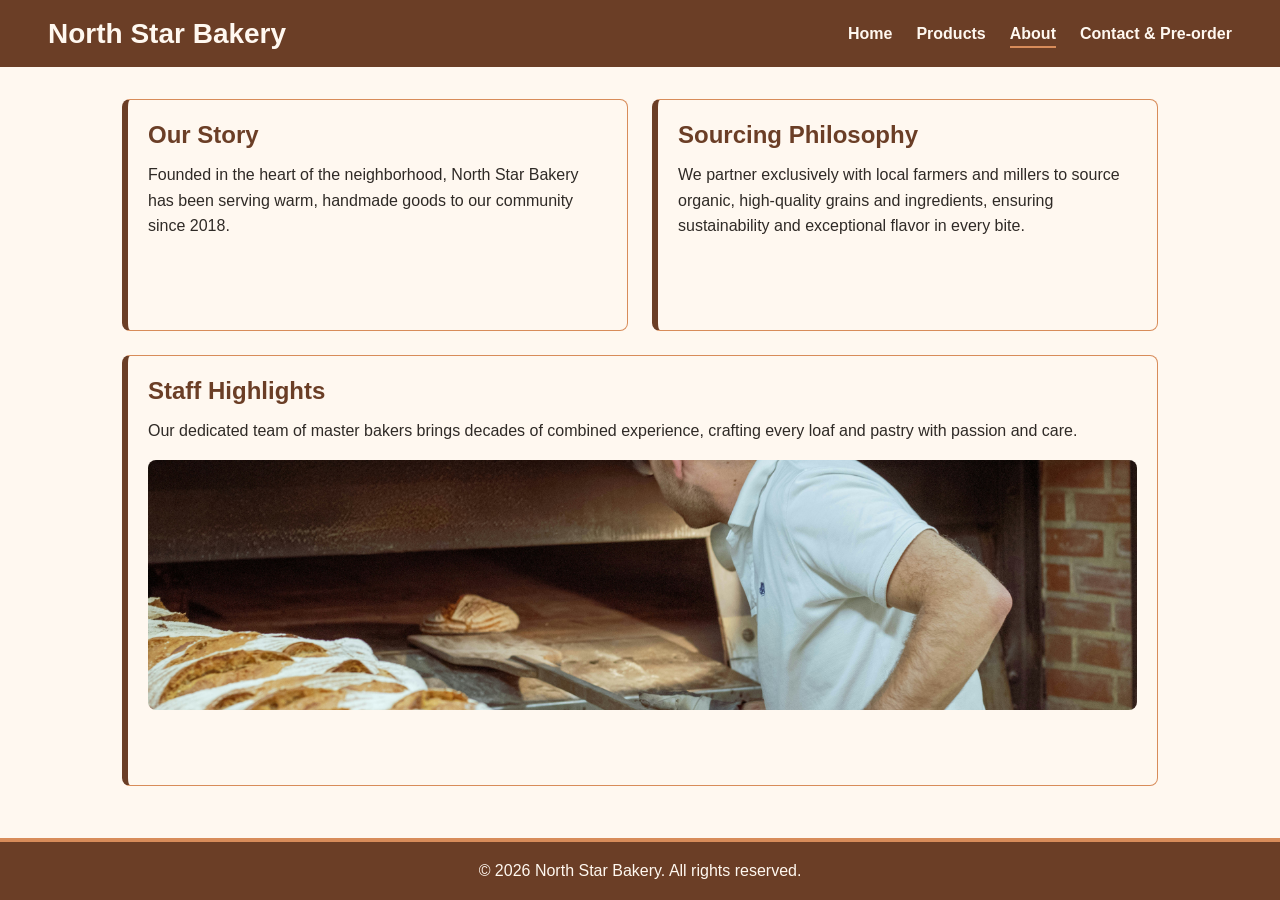
<file: about.html>
<!doctype html>
<html lang="en">
  <head>
    <meta charset="UTF-8" />
    <meta name="viewport" content="width=device-width, initial-scale=1.0" />
    <title>North Star Bakery - About Us</title>
    <link rel="stylesheet" href="style.css" />
  </head>
  <body>
    <header>
      <h1>North Star Bakery</h1>
      <nav>
        <ul>
          <li><a href="index.html">Home</a></li>
          <li><a href="products.html">Products</a></li>
          <li><a href="about.html" class="active">About</a></li>
          <li><a href="contact.html">Contact & Pre-order</a></li>
        </ul>
      </nav>
    </header>

    <main>
      <section class="card">
        <h2>Our Story</h2>
        <p>
          Founded in the heart of the neighborhood, North Star Bakery has been
          serving warm, handmade goods to our community since 2018.
        </p>
      </section>

      <section class="card">
        <h2>Sourcing Philosophy</h2>
        <p>
          We partner exclusively with local farmers and millers to source
          organic, high-quality grains and ingredients, ensuring sustainability
          and exceptional flavor in every bite.
        </p>
      </section>

      <section class="card">
        <h2>Staff Highlights</h2>
        <p>
          Our dedicated team of master bakers brings decades of combined
          experience, crafting every loaf and pastry with passion and care.
        </p>
        <img
          src="images/Staff_Highlights.jpg"
          alt="Dedicated team of bakers at North Star Bakery"
          class="card-img"
        />
      </section>
    </main>

    <footer>
      <p>&copy; 2026 North Star Bakery. All rights reserved.</p>
    </footer>
  </body>
</html>
</file>
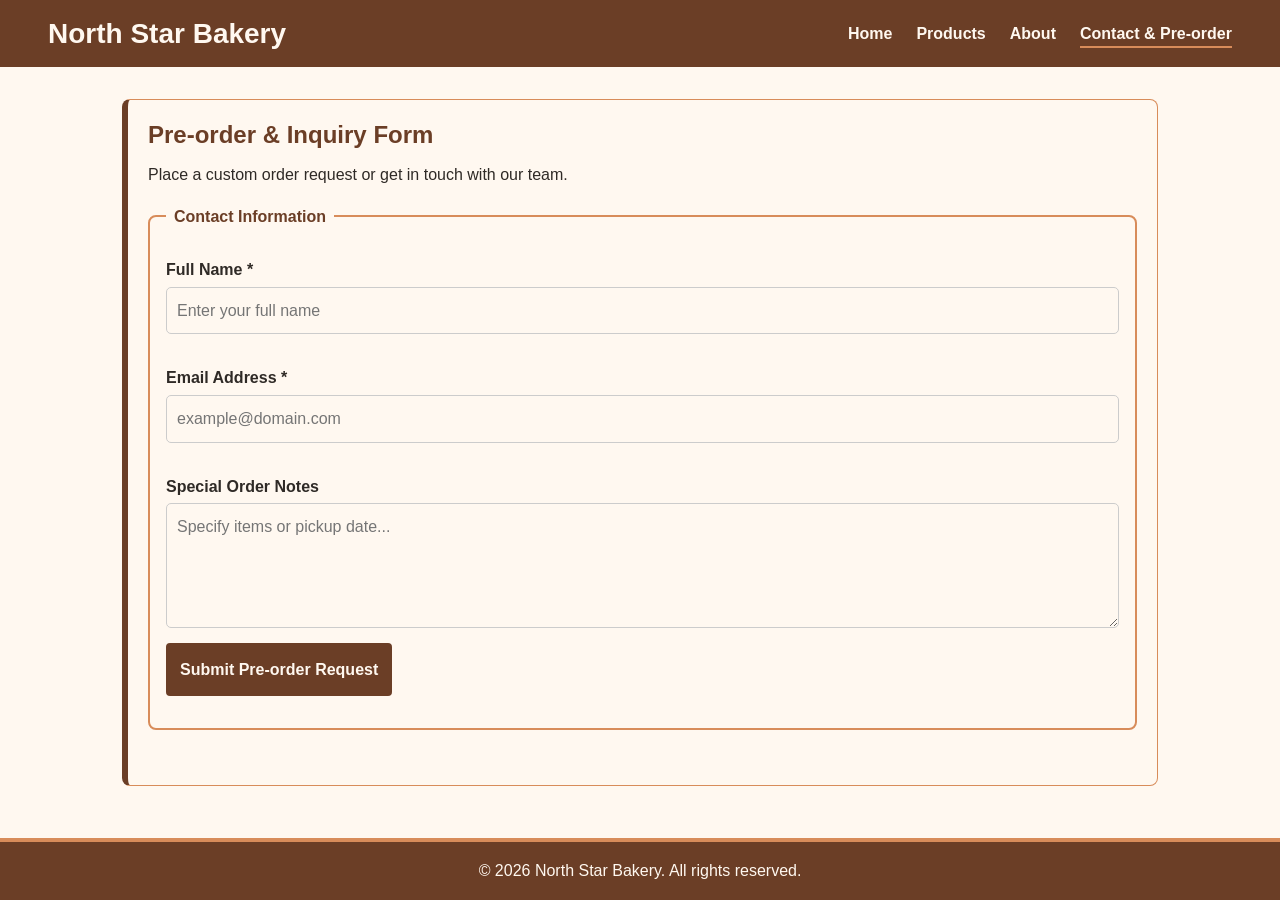
<file: contact.html>
<!doctype html>
<html lang="en">
  <head>
    <meta charset="UTF-8" />
    <meta name="viewport" content="width=device-width, initial-scale=1.0" />
    <title>North Star Bakery - Contact & Pre-order</title>
    <link rel="stylesheet" href="style.css" />
  </head>
  <body>
    <header>
      <h1>North Star Bakery</h1>
      <nav>
        <ul>
          <li><a href="index.html">Home</a></li>
          <li><a href="products.html">Products</a></li>
          <li><a href="about.html">About</a></li>
          <li><a href="contact.html" class="active">Contact & Pre-order</a></li>
        </ul>
      </nav>
    </header>

    <main>
      <section class="card">
        <h2>Pre-order & Inquiry Form</h2>
        <p>Place a custom order request or get in touch with our team.</p>

        <form id="preorder-form" novalidate>
          <fieldset>
            <legend>Contact Information</legend>

            <div class="form-group">
              <label for="name">Full Name *</label>
              <input
                type="text"
                id="name"
                name="name"
                placeholder="Enter your full name"
              />
              <span class="error-msg" id="name-error"></span>
            </div>

            <div class="form-group">
              <label for="email">Email Address *</label>
              <input
                type="email"
                id="email"
                name="email"
                placeholder="example@domain.com"
              />
              <span class="error-msg" id="email-error"></span>
            </div>

            <div class="form-group">
              <label for="notes">Special Order Notes</label>
              <textarea
                id="notes"
                name="notes"
                rows="4"
                placeholder="Specify items or pickup date..."
              ></textarea>
            </div>

            <button type="submit" class="submit-btn">
              Submit Pre-order Request
            </button>
            <p class="success-msg" id="form-success"></p>
          </fieldset>
        </form>
      </section>
    </main>

    <footer>
      <p>&copy; 2026 North Star Bakery. All rights reserved.</p>
    </footer>

    <script src="script.js"></script>
  </body>
</html>
</file>
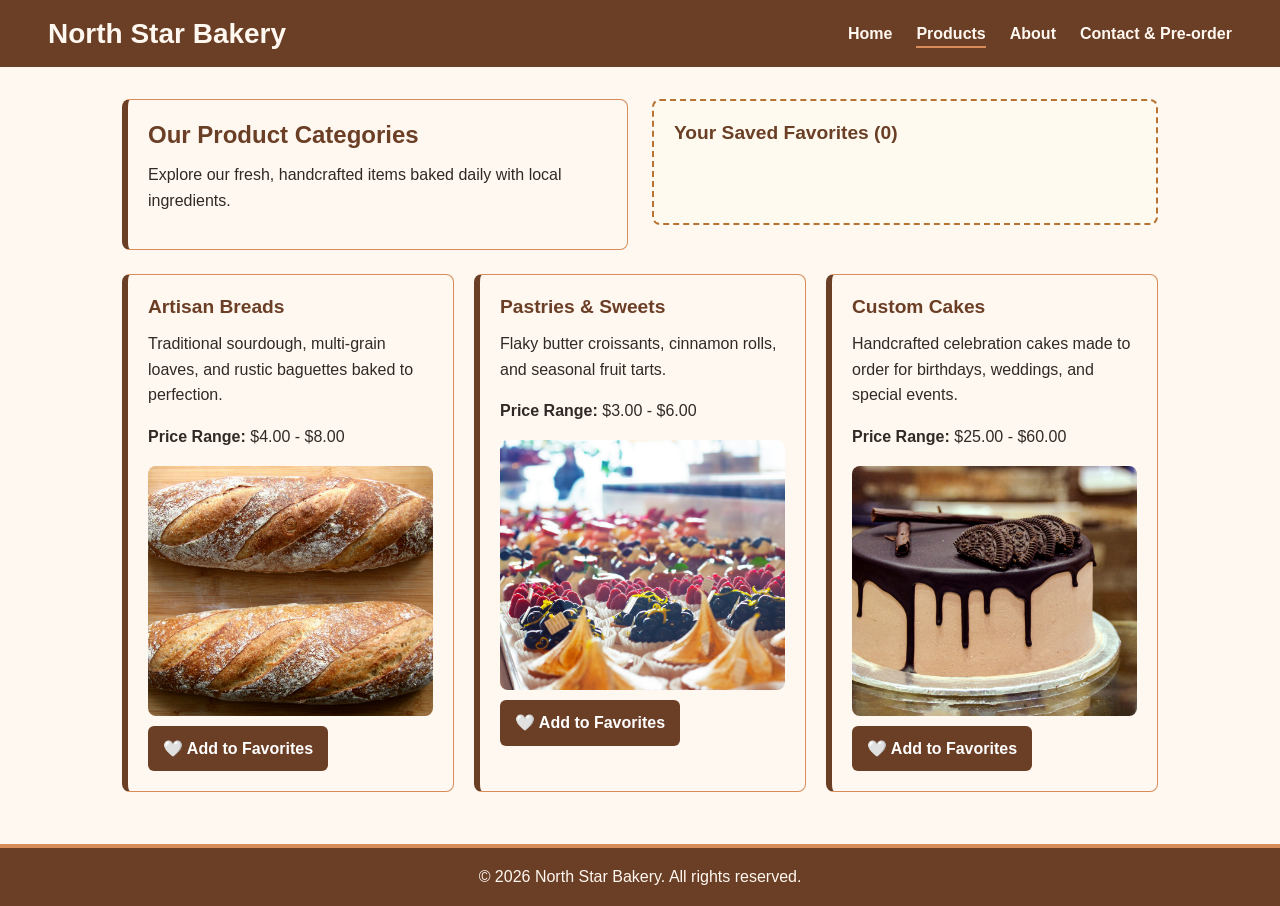
<file: products.html>
<!doctype html>
<html lang="en">
  <head>
    <meta charset="UTF-8" />
    <meta name="viewport" content="width=device-width, initial-scale=1.0" />
    <title>North Star Bakery - Products</title>
    <link rel="stylesheet" href="style.css" />
  </head>
  <body>
    <header>
      <h1>North Star Bakery</h1>
      <nav>
        <ul>
          <li><a href="index.html">Home</a></li>
          <li><a href="products.html" class="active">Products</a></li>
          <li><a href="about.html">About</a></li>
          <li><a href="contact.html">Contact & Pre-order</a></li>
        </ul>
      </nav>
    </header>

    <main>
      <section>
        <h2>Our Product Categories</h2>
        <p>
          Explore our fresh, handcrafted items baked daily with local
          ingredients.
        </p>
      </section>

      <!-- Widget: Favorite Items Tracker (Interactive Feature) -->
      <section class="card favorites-widget">
        <h3>Your Saved Favorites (<span id="favorites-count">0</span>)</h3>
        <ul id="favorites-list">
          <!-- Dynamically updated by script.js -->
        </ul>
      </section>

      <div class="card-grid">
        <section class="card">
          <h3>Artisan Breads</h3>
          <p>
            Traditional sourdough, multi-grain loaves, and rustic baguettes
            baked to perfection.
          </p>
          <p><strong>Price Range:</strong> $4.00 - $8.00</p>
          <img
            src="images/bakery-bread.jpg"
            alt="Assorted artisan breads"
            class="card-img"
          />
          <button type="button" class="fav-btn" data-product="Artisan Breads">
            🤍 Add to Favorites
          </button>
        </section>

        <section class="card">
          <h3>Pastries & Sweets</h3>
          <p>
            Flaky butter croissants, cinnamon rolls, and seasonal fruit tarts.
          </p>
          <p><strong>Price Range:</strong> $3.00 - $6.00</p>
          <img
            src="images/Pastries_Sweets.jpg"
            alt="Freshly baked pastries"
            class="card-img"
          />
          <button
            type="button"
            class="fav-btn"
            data-product="Pastries & Sweets"
          >
            🤍 Add to Favorites
          </button>
        </section>

        <section class="card">
          <h3>Custom Cakes</h3>
          <p>
            Handcrafted celebration cakes made to order for birthdays, weddings,
            and special events.
          </p>
          <p><strong>Price Range:</strong> $25.00 - $60.00</p>
          <img
            src="images/Custom_Cakes.jpg"
            alt="Handcrafted celebration cakes"
            class="card-img"
          />
          <button type="button" class="fav-btn" data-product="Custom Cakes">
            🤍 Add to Favorites
          </button>
        </section>
      </div>
    </main>

    <footer>
      <p>&copy; 2026 North Star Bakery. All rights reserved.</p>
    </footer>

    <script src="script.js"></script>
  </body>
</html>
</file>
<file: style.css>
/* ==========================================================
   North Star Bakery - Design System
   Colors (4): cream #FFF8F0, brown #6B3E26, peach #D88C5A, charcoal #2F2A26
   Font (1 family): Segoe UI stack
   Approach: mobile-first, Flexbox, one media query at 768px
   ========================================================== */

:root {
  --cream: #FFF8F0;
  --brown: #6B3E26;
  --peach: #D88C5A;
  --charcoal: #2F2A26;
  --radius: 8px;
}

/* ---------- Base ---------- */
* { box-sizing: border-box; }

body {
  font-family: 'Segoe UI', Tahoma, Geneva, Verdana, sans-serif;
  margin: 0;
  background-color: var(--cream);
  color: var(--charcoal);
  line-height: 1.6;
  min-height: 100vh;
  display: flex;
  flex-direction: column;
}

h1, h2, h3 { color: var(--brown); line-height: 1.25; margin: 0 0 0.75rem; }
h1 { font-size: 1.75rem; color: var(--cream); margin: 0; }
h2 { font-size: 1.5rem; }
h3 { font-size: 1.2rem; }
p  { margin: 0 0 1rem; }

a { color: var(--brown); }

:focus-visible { outline: 3px solid var(--peach); outline-offset: 2px; }

/* ---------- Header & navigation (mobile first) ---------- */
header {
  background-color: var(--brown);
  color: var(--cream);
  padding: 1rem;
  display: flex;
  flex-direction: column;
  align-items: center;
  text-align: center;
  gap: 0.5rem;
}

nav ul {
  list-style: none;
  padding: 0;
  margin: 0;
  display: flex;
  flex-direction: column;
  gap: 0.5rem;
}

nav a {
  color: var(--cream);
  text-decoration: none;
  font-weight: bold;
  padding: 0.25rem 0;
  border-bottom: 2px solid transparent;
}

nav a:hover,
nav a.active { border-bottom-color: var(--peach); }

/* ---------- Main layout ---------- */
main {
  flex: 1;
  padding: 1.25rem;
  display: flex;
  flex-direction: column;
  gap: 1.25rem;
  width: 100%;
  max-width: 1100px;
  margin: 0 auto;
}

section {
  background: var(--cream);
  border: 1px solid var(--peach);
  border-left: 6px solid var(--brown);
  border-radius: var(--radius);
  padding: 1.25rem;
}

.card-grid {
  display: flex;
  flex-direction: column;
  gap: 1.25rem;
}

.card-grid .card { flex: 1; }

/* ---------- Images & media ---------- */
img { max-width: 100%; height: auto; border-radius: var(--radius); }

.card-img,
main section img {
  width: 100%;
  height: 250px;
  object-fit: cover;
  display: block;
}

figure { margin: 0; }

figcaption {
  margin-top: 0.5rem;
  font-size: 0.9rem;
  font-style: italic;
  text-align: center;
  color: var(--brown);
}

audio { width: 100%; margin-bottom: 0.75rem; }

.fallback-text { font-size: 0.95rem; }

/* ---------- Forms ---------- */
form { display: flex; flex-direction: column; gap: 1rem; }

fieldset {
  border: 2px solid var(--peach);
  border-radius: var(--radius);
  padding: 1rem;
  margin: 0;
}

legend { font-weight: bold; color: var(--brown); padding: 0 0.5rem; }

label { display: block; margin: 0.75rem 0 0.25rem; font-weight: 600; }

input, select, textarea {
  width: 100%;
  padding: 0.5rem;
  font: inherit;
  color: var(--charcoal);
  background: var(--cream);
  border: 1px solid var(--brown);
  border-radius: 4px;
}

button {
  background-color: var(--brown);
  color: var(--cream);
  padding: 0.75rem;
  border: 2px solid var(--brown);
  border-radius: 4px;
  font: inherit;
  font-weight: bold;
  cursor: pointer;
}

button:hover { background-color: var(--charcoal); border-color: var(--charcoal); }

.form-page { max-width: 640px; }

/* ---------- Interactive Features & Validation Styles ---------- */
.fav-btn {
  background-color: #6b3e26;
  color: #ffffff;
  border: none;
  padding: 10px 15px;
  border-radius: 6px;
  cursor: pointer;
  margin-top: 10px;
  font-weight: bold;
  transition: background-color 0.3s;
}

.fav-btn:hover {
  background-color: #8c5332;
}

.fav-btn.saved {
  background-color: #276749;
}

.favorites-widget {
  background-color: #fffaf0;
  border: 2px dashed #b87333;
  margin-bottom: 25px;
}

.favorites-widget ul {
  list-style: none;
  padding-left: 0;
}

.favorites-widget li {
  padding: 5px 0;
  font-size: 1.05rem;
}

.form-group {
  margin-bottom: 15px;
  display: flex;
  flex-direction: column;
}

.form-group input, .form-group textarea {
  padding: 10px;
  border: 1px solid #ccc;
  border-radius: 5px;
  font-size: 1rem;
}

.error-msg {
  color: #c53030;
  font-size: 0.9rem;
  margin-top: 4px;
  font-weight: bold;
}

.success-msg {
  color: #276749;
  font-size: 1.1rem;
  font-weight: bold;
  margin-top: 15px;
}

/* ---------- Footer ---------- */
footer {
  background-color: var(--brown);
  color: var(--cream);
  text-align: center;
  padding: 1rem;
  margin-top: 1.25rem;
  border-top: 4px solid var(--peach);
}

footer p { margin: 0; }

/* ==========================================================
   Larger screens (tablet / desktop)
   ========================================================== */
@media (min-width: 768px) {
  header {
    flex-direction: row;
    justify-content: space-between;
    padding: 1rem 3rem;
  }

  nav ul { flex-direction: row; gap: 1.5rem; }

  main {
    flex-direction: row;
    flex-wrap: wrap;
    padding: 2rem;
    gap: 1.5rem;
  }

  section { flex: 1 1 45%; }

  /* Wide blocks span the full row */
  .card-grid,
  .media-container,
  .form-page { flex: 1 1 100%; }

  .card-grid { flex-direction: row; align-items: stretch; }
}
</file>
